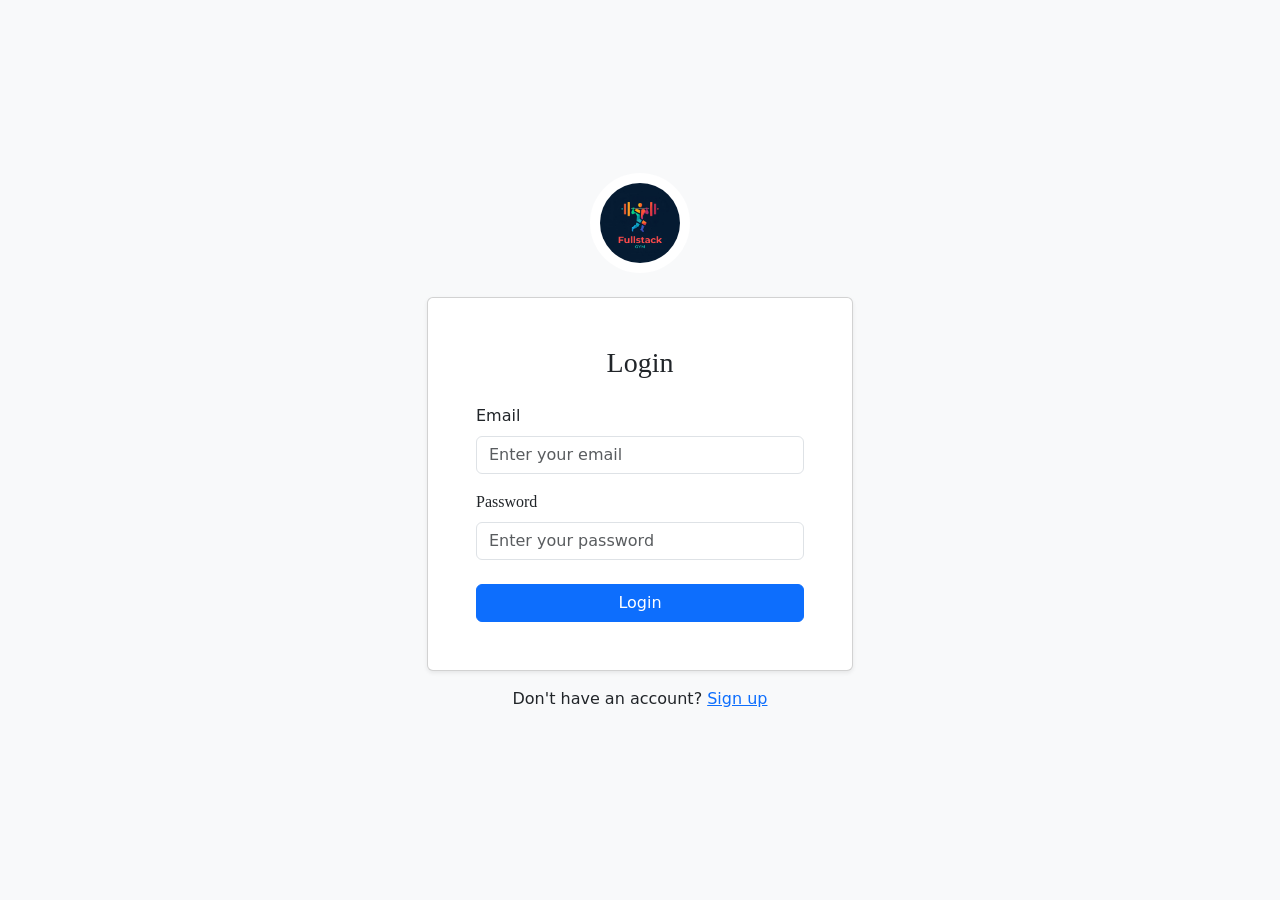
<file: html/login.html>
<!DOCTYPE html>
<html lang="en">
<head>
    <meta charset="UTF-8">
    <meta name="viewport" content="width=device-width, initial-scale=1.0">
    <title>Login Page</title>
    <link href="https://cdn.jsdelivr.net/npm/bootstrap@5.3.3/dist/css/bootstrap.min.css" rel="stylesheet">
</head>
<body class="bg-light d-flex align-items-center justify-content-center vh-100">

    <div class="container" style="max-width: 450px;">
        
        <div class="text-center mb-4">
            <img src="logo.png" alt="Logo" style="width: 100px; height: 100px; background-color: white; border-radius: 50%; padding: 10px;">
        </div>

        <div class="card shadow-sm">
            <div class="card-body p-4 p-md-5">
                <h3 class="card-title text-center mb-4" style="font-family:Georgia, 'Times New Roman', Times, serif">Login</h3>
                
                <form id="login-form">
                    
                    <div class="mb-3">
                        <label for="mail" class="form-label">Email</label>
                        <input id="mail" type="email" class="form-control" placeholder="Enter your email" required />
                    </div>
                    
                    <div class="mb-4">
                        <label for="password" class="form-label" style="font-family: Cambria, Cochin, Georgia, Times, 'Times New Roman', serif;">Password</label>
                        <input id="password" type="password" class="form-control" placeholder="Enter your password" required />
                    </div>
                    
                    <!-- This div will show success/error messages -->
                    <div id="message" class="mb-3"></div>

                    <div class="d-grid">
                        <button type="submit" class="btn btn-primary">Login</button>
                    </div>

                </form>
            </div>
        </div>

        <div class="text-center mt-3">
            <p>Don't have an account? <a href="register.html">Sign up</a></p>
        </div>
    </div>

    <script src="https://cdn.jsdelivr.net/npm/bootstrap@5.3.3/dist/js/bootstrap.bundle.min.js"></script>

    <script>
        const loginForm = document.getElementById('login-form');
        const messageDiv = document.getElementById('message');

        loginForm.addEventListener('submit', async (event) => {
            event.preventDefault();

            const username = document.getElementById('mail').value;
            const password = document.getElementById('password').value;
            
            messageDiv.innerHTML = '';
            messageDiv.className = '';

            try {
                const response = await fetch('http://localhost:3001/login', {
                    method: 'POST',
                    headers: {
                        'Content-Type': 'application/json'
                    },
                    body: JSON.stringify({
                        username: username,
                        password: password
                    })
                });

                const data = await response.json();

                if (response.ok) {
                    messageDiv.innerHTML = `<div class="alert alert-success">${data.message}</div>`;
                    
                    // === THIS IS THE MISSING LINE ===
                    // Save the username that the server sent back
                    sessionStorage.setItem('username', data.username); 
                    // =================================
                    
                    setTimeout(() => {
                        window.location.href = 'index.html';
                    }, 1500);

                } else {
                    messageDiv.innerHTML = `<div class="alert alert-danger">${data.message}</div>`;
                }

            } catch (error) {
                console.error('Login Error:', error);
                messageDiv.innerHTML = `<div class="alert alert-danger">Cannot connect to server. Please try again later.</div>`;
            }
        });
    </script>
</body>
</html>
</file>
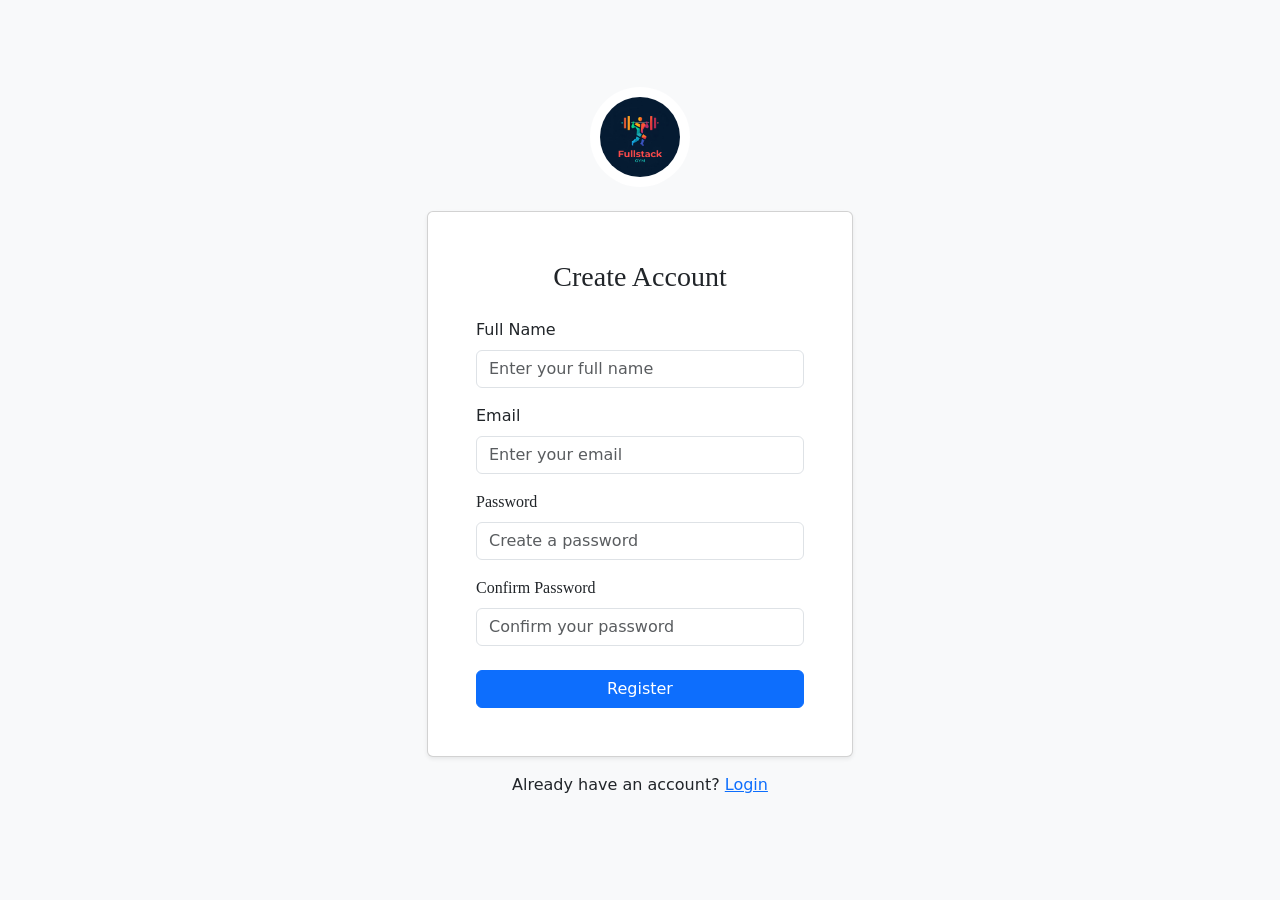
<file: html/register.html>
<!DOCTYPE html>
<html lang="en">
<head>
    <meta charset="UTF-8">
    <meta name="viewport" content="width=device-width, initial-scale=1.0">
    <title>Register Page</title>
    <link href="https://cdn.jsdelivr.net/npm/bootstrap@5.3.3/dist/css/bootstrap.min.css" rel="stylesheet">
</head>
<body class="bg-light d-flex align-items-center justify-content-center vh-100">

    <div class="container" style="max-width: 450px;">
        
        <div class="text-center mb-4">
            <img src="logo.png" alt="Logo" style="width: 100px; height: 100px; background-color: white; border-radius: 50%; padding: 10px;">
        </div>

        <div class="card shadow-sm">
            <div class="card-body p-4 p-md-5">
                <h3 class="card-title text-center mb-4" style="font-family:Georgia, 'Times New Roman', Times, serif">Create Account</h3>
                
                <!-- 
                  - Added an id "register-form" to the form.
                  - Removed the 'action' and 'method' attributes.
                -->
                <form id="register-form">
                    
                    <div class="mb-3">
                        <label for="name" class="form-label">Full Name</label>
                        <input id="name" type="text" class="form-control" placeholder="Enter your full name" required />
                    </div>

                    <div class="mb-3">
                        <label for="mail" class="form-label">Email</label>
                        <input id="mail" type="email" class="form-control" placeholder="Enter your email" required />
                    </div>
                    
                    <div class="mb-3">
                        <label for="password" class="form-label" style="font-family: Cambria, Cochin, Georgia, Times, 'Times New Roman', serif;">Password</label>
                        <input id="password" type="password" class="form-control" placeholder="Create a password" required />
                    </div>

                    <div class="mb-4">
                        <label for="confirm-password" class="form-label" style="font-family: Cambria, Cochin, Georgia, Times, 'Times New Roman', serif;">Confirm Password</label>
                        <input id="confirm-password" type="password" class="form-control" placeholder="Confirm your password" required />
                    </div>

                    <!-- This div will show success/error messages -->
                    <div id="message" class="mb-3"></div>

                    <div class="d-grid">
                        <button type="submit" class="btn btn-primary">Register</button>
                    </div>

                </form>
            </div>
        </div>

        <div class="text-center mt-3">
            <p>Already have an account? <a href="login.html">Login</a></p>
        </div>
    </div>

    <script src="https://cdn.jsdelivr.net/npm/bootstrap@5.3.3/dist/js/bootstrap.bundle.min.js"></script>

    <!-- === START JAVASCRIPT FOR FETCH === -->
    <script>
        const registerForm = document.getElementById('register-form');
        const messageDiv = document.getElementById('message');

        registerForm.addEventListener('submit', async (event) => {
            // 1. Prevent default form submission
            event.preventDefault();

            // 2. Get form values
            //    Note: Your backend only expects 'username' and 'password'.
            //    We will use the 'email' as the 'username'.
            //    The 'name' field isn't used by the backend yet, but we could add it later.
            const username = document.getElementById('mail').value;
            const password = document.getElementById('password').value;
            const confirmPassword = document.getElementById('confirm-password').value;

            // Clear any previous messages
            messageDiv.innerHTML = '';
            messageDiv.className = '';

            // 3. Simple client-side validation
            if (password !== confirmPassword) {
                messageDiv.innerHTML = `<div class="alert alert-danger">Passwords do not match.</div>`;
                return; // Stop the function
            }

            try {
                // 4. Send data to the backend
                const response = await fetch('http://localhost:3001/register', {
                    method: 'POST',
                    headers: {
                        'Content-Type': 'application/json'
                    },
                    body: JSON.stringify({
                        username: username, // Sending the email as 'username'
                        password: password
                    })
                });

                // 5. Get the response
                const data = await response.json();

                // 6. Handle the response
                if (response.ok) {
                    // Success!
                    messageDiv.innerHTML = `<div class="alert alert-success">${data.message}</div>`;
                    
                    // Optional: Redirect to the login page after successful registration
                    setTimeout(() => {
                        window.location.href = 'login.html'; // Redirect to login
                    }, 2000); // Wait 2 seconds

                } else {
                    // Error from server (e.g., "Username already taken")
                    messageDiv.innerHTML = `<div class="alert alert-danger">${data.message}</div>`;
                }

            } catch (error) {
                // Network error or server is down
                console.error('Registration Error:', error);
                messageDiv.innerHTML = `<div class="alert alert-danger">Cannot connect to server. Please try again later.</div>`;
            }
        });
    </script>
    <!-- === END JAVASCRIPT FOR FETCH === -->

</body>
</html>
</file>
